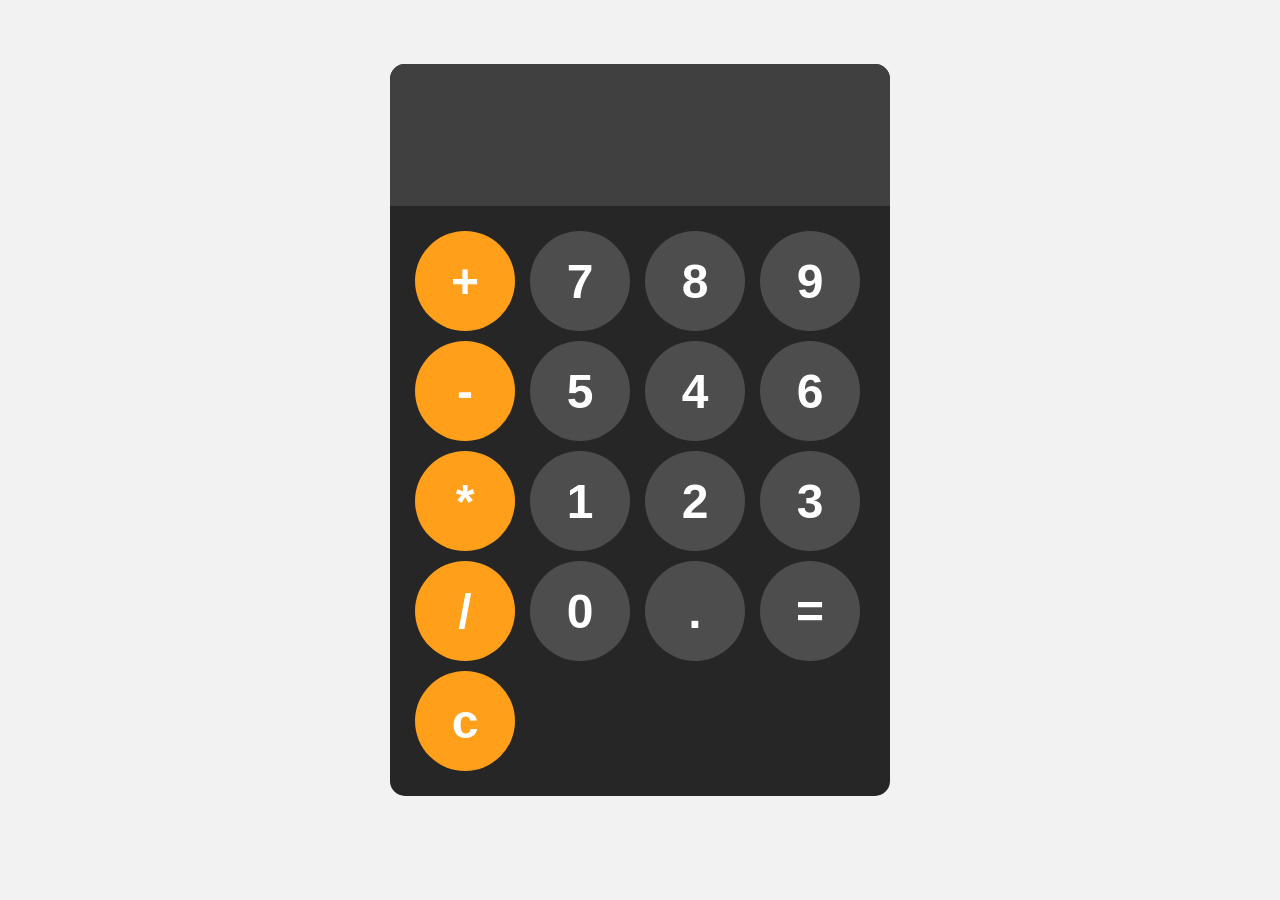
<file: index.html>
<!DOCTYPE html>
<html lang="en">
  <head>
    <meta charset="UTF-8" />
    <meta name="viewport" content="width=device-width, initial-scale=1.0" />
    <title>Document</title>
    <link rel="stylesheet" href="caculator.css" />
  </head>
  <body>
      <div id="caculator">
        <input id="display" readonly />
        <div id="key">
          <button onclick="appendToDisplay('+')" class="operatorBtn">+</button>
          <button onclick="appendToDisplay('7')">7</button>
          <button onclick="appendToDisplay('8')">8</button>
          <button onclick="appendToDisplay('9')">9</button>
          <button onclick="appendToDisplay('-')" class="operatorBtn">-</button>
          <button onclick="appendToDisplay('5')">5</button>
          <button onclick="appendToDisplay('4')">4</button>
          <button onclick="appendToDisplay('6')">6</button>
          <button onclick="appendToDisplay('*')" class="operatorBtn">*</button>
          <button onclick="appendToDisplay('1')">1</button>
          <button onclick="appendToDisplay('2')">2</button>
          <button onclick="appendToDisplay('3')">3</button>
          <button onclick="appendToDisplay('/')" class="operatorBtn">/</button>
          <button onclick="appendToDisplay('0')">0</button>
          <button onclick="appendToDisplay('.')">.</button>
          <button onclick="caculator()">=</button>
          <button onclick="cleardisplay()" class="operatorBtn">c</button>
        </div>
      </div>
  <script src="caculatorEvent.js"></script>
  <script src="routing.js"></script>
  </body>
</html>
</file>
<file: caculator.css>
body {
  margin: auto;
  display: flex;
  justify-content: center;
  align-items: center;
  margin-top: 5%;
  background-color: hsl(0, 0%, 95%);
}
#caculator {
  font-family: Arial, Helvetica, sans-serif;
  background-color: hsl(0, 0%, 15%);
  border-radius: 15px;
  max-width: 500px;
  overflow: hidden;
}
#display {
  width: 100%;
  padding: 25px;
  font-size: 5rem;
  text-align: left;
  border: none;
  background-color: hsl(0, 0%, 25%);
  color: white;
}
#key {
  text-align: center;
  display: grid;
  grid-template-columns: repeat(4, 1fr);
  gap: 10px;
  padding: 25px;
}
button {
  width: 100px;
  height: 100px;
  border-radius: 50%;
  border: none;
  background-color: hsl(0, 0%, 30%);
  color: white;
  font-size: 3rem;
  font-weight: bold;
  cursor: pointer;
}
button:hover {
  background-color: hsl(0, 0%, 40%);
}
button:active {
  background-color: hsl(0, 0%, 50%);
}
.operatorBtn {
  background-color: hsl(35, 100%, 55%);
}
.operatorBtn:hover {
  background-color: hsl(35, 100%, 65%);
}
.operatorBtn:active {
  background-color: hsl(35, 100%, 75%);
}
</file>
<file: css/caculator.css>
body {
  margin: auto;
  display: flex;
  justify-content: center;
  align-items: center;
  margin-top: 5%;
  background-color: hsl(0, 0%, 95%);
}
#caculator {
  font-family: Arial, Helvetica, sans-serif;
  background-color: hsl(0, 0%, 15%);
  border-radius: 15px;
  max-width: 500px;
  overflow: hidden;
}
#display {
  width: 100%;
  padding: 25px;
  font-size: 5rem;
  text-align: left;
  border: none;
  background-color: hsl(0, 0%, 25%);
  color: white;
}
#key {
  text-align: center;
  display: grid;
  grid-template-columns: repeat(4, 1fr);
  gap: 10px;
  padding: 25px;
}
button {
  width: 100px;
  height: 100px;
  border-radius: 50%;
  border: none;
  background-color: hsl(0, 0%, 30%);
  color: white;
  font-size: 3rem;
  font-weight: bold;
  cursor: pointer;
}
button:hover {
  background-color: hsl(0, 0%, 40%);
}
button:active {
  background-color: hsl(0, 0%, 50%);
}
.operatorBtn {
  background-color: hsl(35, 100%, 55%);
}
.operatorBtn:hover {
  background-color: hsl(35, 100%, 65%);
}
.operatorBtn:active {
  background-color: hsl(35, 100%, 75%);
}
</file>
